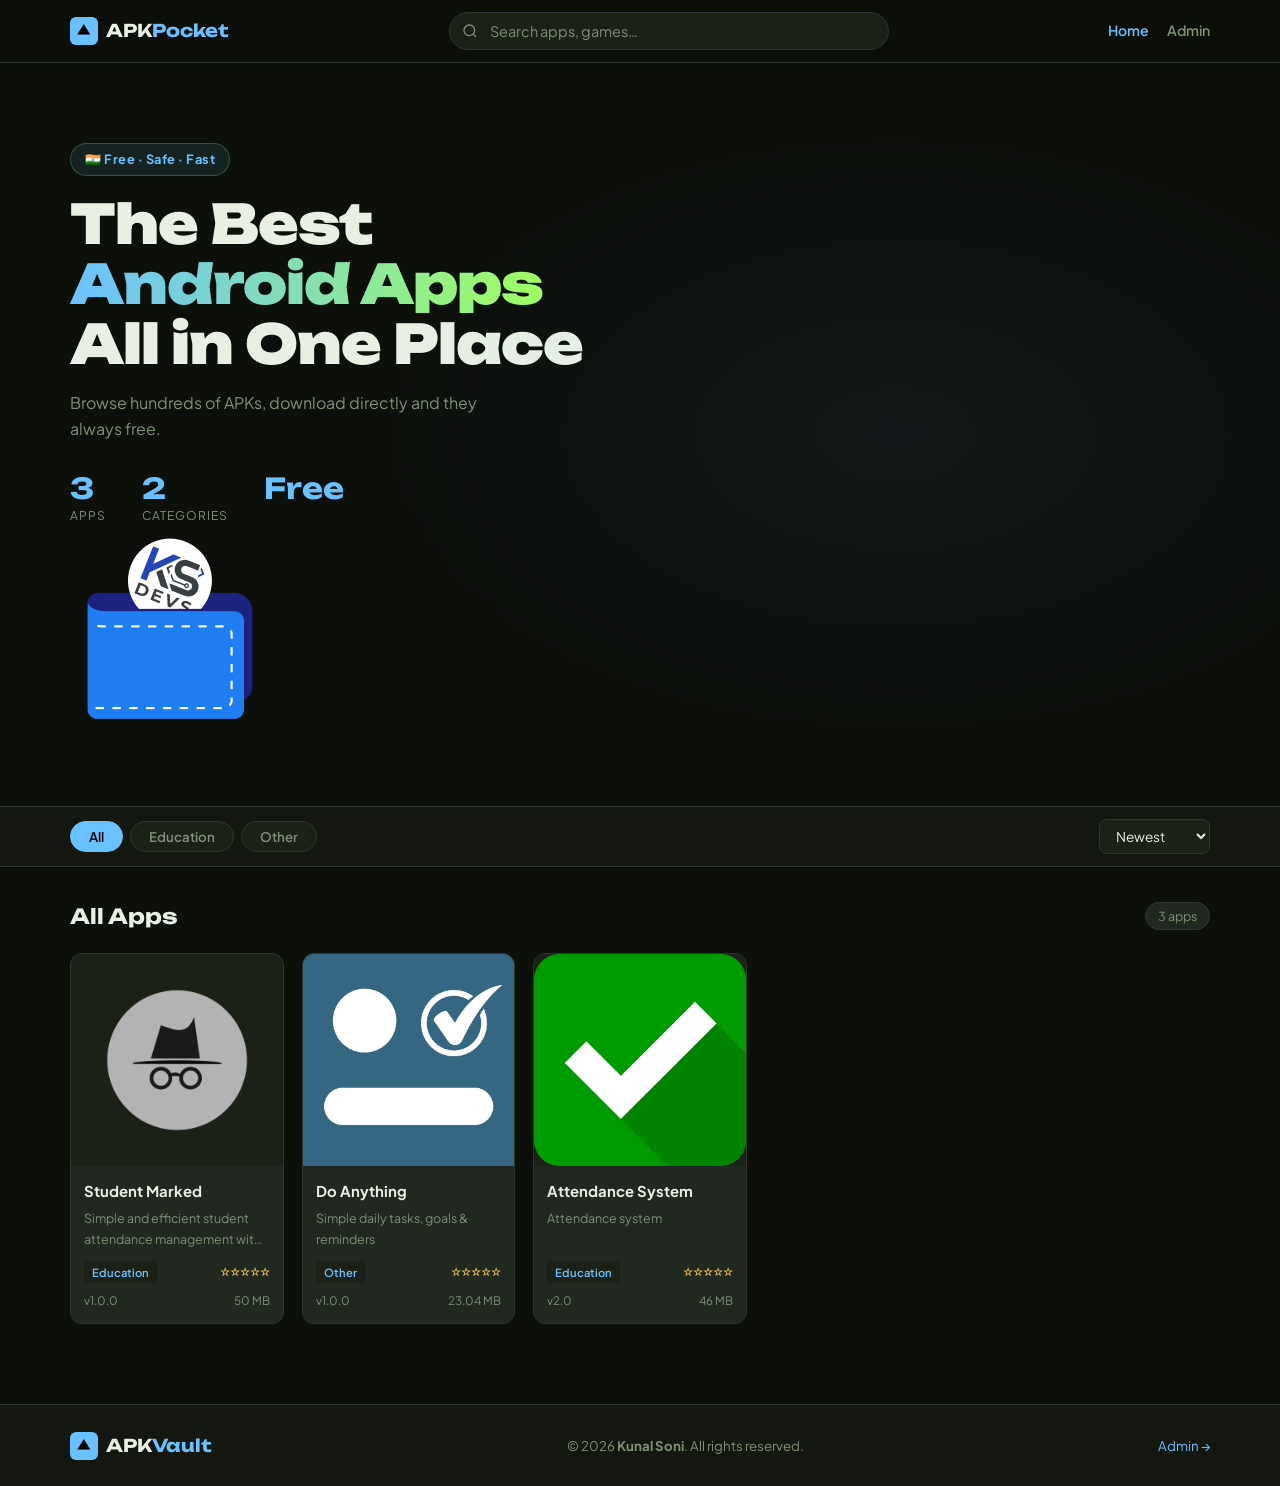
<file: index.html>
<!DOCTYPE html>
<html lang="en">

<head>
  <meta charset="UTF-8" />
  <meta name="viewport" content="width=device-width, initial-scale=1.0" />
  <meta name="description"
    content="APKPocket – Browse and download the best Android APK files. Fast, safe, and free." />
  <meta name="keywords" content="APK download, Android apps, free APK, APK store" />
  <meta property="og:title" content="APKPocket – Android App Store" />
  <meta property="og:description" content="Browse and download Android APKs for free." />
  <title>APKPocket – Android App Store</title>
  <link rel="preconnect" href="https://fonts.googleapis.com" />
  <link
    href="https://fonts.googleapis.com/css2?family=Plus+Jakarta+Sans:wght@300;400;500;600;700;800&family=Unbounded:wght@700;900&display=swap"
    rel="stylesheet" />
  <link rel="stylesheet" href="styles.css" />
</head>

<body>

  <!-- NAVBAR -->
  <header class="navbar">
    <div class="nav-inner">
      <a href="index.html" class="logo">
        <div class="logo-mark">▲</div>
        <span>APK<strong>Pocket</strong></span>
      </a>
      <div class="search-wrap">
        <svg class="search-icon" viewBox="0 0 24 24" fill="none" stroke="currentColor" stroke-width="2">
          <circle cx="11" cy="11" r="8" />
          <path d="m21 21-4.35-4.35" />
        </svg>
        <input type="text" id="searchInput" placeholder="Search apps, games…" autocomplete="off" />
      </div>
      <nav class="nav-links">
        <a href="index.html" class="active">Home</a>
        <a href="AdminAuth.html">Admin</a>
        <!-- <button class="theme-btn" id="themeBtn" title="Toggle theme">
          <svg id="moonIcon" viewBox="0 0 24 24" fill="none" stroke="currentColor" stroke-width="2">
            <path d="M21 12.79A9 9 0 1 1 11.21 3 7 7 0 0 0 21 12.79z" />
          </svg>
          <svg id="sunIcon" class="hidden" viewBox="0 0 24 24" fill="none" stroke="currentColor" stroke-width="2">
            <circle cx="12" cy="12" r="5" />
            <line x1="12" y1="1" x2="12" y2="3" />
            <line x1="12" y1="21" x2="12" y2="23" />
            <line x1="4.22" y1="4.22" x2="5.64" y2="5.64" />
            <line x1="18.36" y1="18.36" x2="19.78" y2="19.78" />
            <line x1="1" y1="12" x2="3" y2="12" />
            <line x1="21" y1="12" x2="23" y2="12" />
            <line x1="4.22" y1="19.78" x2="5.64" y2="18.36" />
            <line x1="18.36" y1="5.64" x2="19.78" y2="4.22" />
          </svg>
        </button> -->
      </nav>
    </div>
  </header>

  <!-- HERO -->
  <section class="hero">
    <div class="hero-bg"></div>
    <div class="hero-inner container">
      <div class="hero-text">
        <div class="hero-badge">🇮🇳 Free · Safe · Fast</div>
        <h1>The Best <span class="grad">Android Apps</span><br />All in One Place</h1>
        <p>Browse hundreds of APKs, download directly and they always free.</p>
        <div class="hero-stats" id="heroStats">
          <div class="hstat"><span id="statTotal">0</span><small>Apps</small></div>
          <div class="hstat"><span id="statCats">0</span><small>Categories</small></div>
          <div class="hstat"><span>Free</span>
            <!-- <small>Forever</small></div> -->
        </div>
      </div>
      <div class="hero-art">
        <!-- <div class="orbit-ring r1"></div>
        <div class="orbit-ring r2"></div>
        <div class="orbit-ring r3"></div> -->
        <div class="orbit-center"><img src="Assets/Ksdevs.png" alt="Devs-Logo"></div>
      </div>
    </div>
  </section>

  <!-- FILTER BAR -->
  <section class="filter-bar">
    <div class="container filter-inner">
      <div class="cats" id="catBar">
        <button class="cat active" data-cat="all">All</button>
      </div>
      <select id="sortSel">
        <option value="newest">Newest</option>
        <option value="name">A–Z</option>
        <option value="rating">Top Rated</option>
      </select>
    </div>
  </section>

  <!-- APP GRID -->
  <main class="container main-content">
    <div class="grid-header">
      <h2 id="gridTitle">All Apps</h2>
      <span class="badge" id="countBadge"></span>
    </div>
    <div class="app-grid" id="appGrid">
      <!-- skeleton -->
      <div class="card skeleton"></div>
      <div class="card skeleton"></div>
      <div class="card skeleton"></div>
      <div class="card skeleton"></div>
      <div class="card skeleton"></div>
      <div class="card skeleton"></div>
    </div>
    <div class="empty hidden" id="empty">
      <div class="empty-ico">🔍</div>
      <h3>No apps found</h3>
      <p>Try a different search or category.</p>
    </div>
  </main>

  <!-- FOOTER -->
  <footer class="footer">
    <div class="container footer-inner">
      <a href="index.html" class="logo">
        <div class="logo-mark">▲</div>
        <span>APK<strong>Vault</strong></span>
      </a>
      <p>© 2026 <strong>Kunal Soni</strong>. All rights reserved.</p>
      <a href="AdminAuth.html" class="footer-a">Admin →</a>
    </div>
  </footer>

  <script src="app.js"></script>
    <script>
    document.addEventListener("contextmenu", function (event) {
    event.preventDefault();
});
  </script>
</body>

</html>
</file>
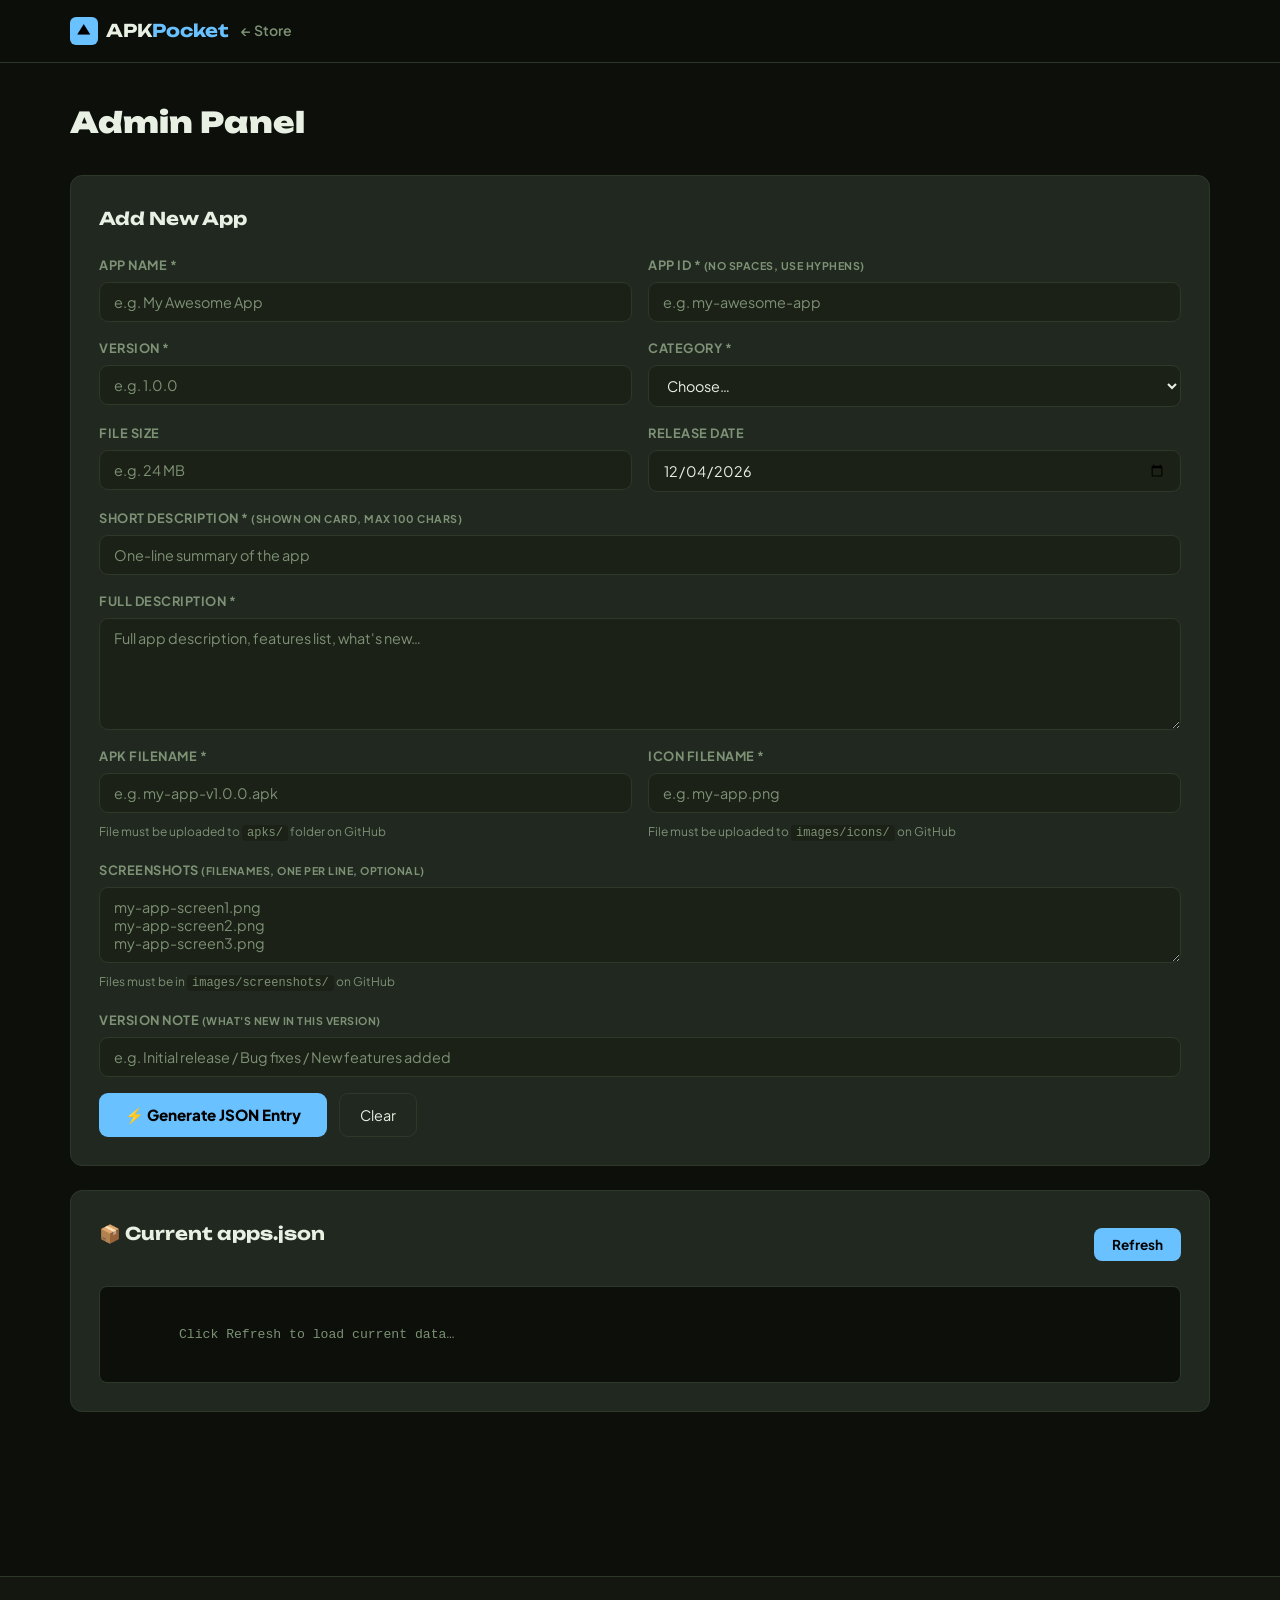
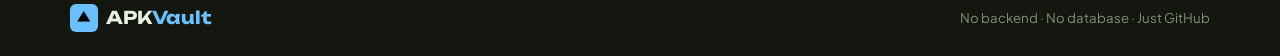
<file: admin.html>
<!DOCTYPE html>
<html lang="en">
<head>
  <meta charset="UTF-8" />
  <meta name="viewport" content="width=device-width, initial-scale=1.0" />
  <meta name="robots" content="noindex,nofollow" />
  <title>Admin – APKPocket</title>
  <link rel="preconnect" href="https://fonts.googleapis.com" />
  <link href="https://fonts.googleapis.com/css2?family=Plus+Jakarta+Sans:wght@300;400;500;600;700;800&family=Unbounded:wght@700;900&display=swap" rel="stylesheet" />
  <link rel="stylesheet" href="styles.css" />
</head>
<body>

  <!-- NAVBAR -->
  <header class="navbar">
    <div class="nav-inner">
      <a href="index.html" class="logo">
        <div class="logo-mark">▲</div>
        <span>APK<strong>Pocket</strong></span>
      </a>
      <nav class="nav-links">
        <a href="index.html">← Store</a>
        <!-- <button class="theme-btn" id="themeBtn">
          <svg id="moonIcon" viewBox="0 0 24 24" fill="none" stroke="currentColor" stroke-width="2"><path d="M21 12.79A9 9 0 1 1 11.21 3 7 7 0 0 0 21 12.79z"/></svg>
          <svg id="sunIcon" class="hidden" viewBox="0 0 24 24" fill="none" stroke="currentColor" stroke-width="2"><circle cx="12" cy="12" r="5"/><line x1="12" y1="1" x2="12" y2="3"/><line x1="12" y1="21" x2="12" y2="23"/><line x1="4.22" y1="4.22" x2="5.64" y2="5.64"/><line x1="18.36" y1="18.36" x2="19.78" y2="19.78"/><line x1="1" y1="12" x2="3" y2="12"/><line x1="21" y1="12" x2="23" y2="12"/><line x1="4.22" y1="19.78" x2="5.64" y2="18.36"/><line x1="18.36" y1="5.64" x2="19.78" y2="4.22"/></svg>
        </button> -->
      </nav>
    </div>
  </header>

  <div class="container admin-pg">

    <div class="admin-top">
      <h1 class="admin-h1">Admin Panel</h1>
      <!-- <p class="admin-sub">Fill in the form → copy the generated JSON → paste it into <code>data/apps.json</code> on GitHub</p> -->
    </div>

    <!-- HOW IT WORKS -->
    <!-- <div class="how-box">
      <h2>How to Add a New App</h2>
      <ol>
        <li>Upload your APK file to the <code>apks/</code> folder in your GitHub repo</li>
        <li>Upload the app icon to <code>images/icons/</code> folder</li>
        <li>Optionally upload screenshots to <code>images/screenshots/</code></li>
        <li>Fill in the form below</li>
        <li>Click <strong>"Generate JSON Entry"</strong></li>
        <li>Copy the generated text</li>
        <li>Open <code>data/apps.json</code> on GitHub → Edit → Paste inside the <code>[ ]</code> array</li>
        <li>Commit the change → Done! App appears on site in ~1 minute</li>
      </ol>
    </div> -->

    <!-- FORM -->
    <div class="admin-card">
      <h2>Add New App</h2>

      <div class="fg2">
        <div class="fg">
          <label>App Name *</label>
          <input type="text" id="fName" placeholder="e.g. My Awesome App" />
        </div>
        <div class="fg">
          <label>App ID * <small>(no spaces, use hyphens)</small></label>
          <input type="text" id="fId" placeholder="e.g. my-awesome-app" />
        </div>
      </div>

      <div class="fg2">
        <div class="fg">
          <label>Version *</label>
          <input type="text" id="fVersion" placeholder="e.g. 1.0.0" />
        </div>
        <div class="fg">
          <label>Category *</label>
          <select id="fCat">
            <option value="">Choose…</option>
            <option>Tools</option>
            <option>Games</option>
            <option>Social</option>
            <option>Entertainment</option>
            <option>Productivity</option>
            <option>Education</option>
            <option>Finance</option>
            <option>Health &amp; Fitness</option>
            <option>Photography</option>
            <option>Music</option>
            <option>Shopping</option>
            <option>Other</option>
          </select>
        </div>
      </div>

      <div class="fg2">
        <div class="fg">
          <label>File Size</label>
          <input type="text" id="fSize" placeholder="e.g. 24 MB" />
        </div>
        <div class="fg">
          <label>Release Date</label>
          <input type="date" id="fDate" />
        </div>
      </div>

      <div class="fg">
        <label>Short Description * <small>(shown on card, max 100 chars)</small></label>
        <input type="text" id="fShort" placeholder="One-line summary of the app" maxlength="100" />
      </div>

      <div class="fg">
        <label>Full Description *</label>
        <textarea id="fDesc" rows="5" placeholder="Full app description, features list, what's new…"></textarea>
      </div>

      <div class="fg2">
        <div class="fg">
          <label>APK Filename *</label>
          <input type="text" id="fApk" placeholder="e.g. my-app-v1.0.0.apk" />
          <small class="hint">File must be uploaded to <code>apks/</code> folder on GitHub</small>
        </div>
        <div class="fg">
          <label>Icon Filename *</label>
          <input type="text" id="fIcon" placeholder="e.g. my-app.png" />
          <small class="hint">File must be uploaded to <code>images/icons/</code> on GitHub</small>
        </div>
      </div>

      <div class="fg">
        <label>Screenshots <small>(filenames, one per line, optional)</small></label>
        <textarea id="fSS" rows="3" placeholder="my-app-screen1.png&#10;my-app-screen2.png&#10;my-app-screen3.png"></textarea>
        <small class="hint">Files must be in <code>images/screenshots/</code> on GitHub</small>
      </div>

      <div class="fg">
        <label>Version Note <small>(what's new in this version)</small></label>
        <input type="text" id="fVerNote" placeholder="e.g. Initial release / Bug fixes / New features added" />
      </div>

      <div class="admin-actions">
        <button class="btn-gen" onclick="generateJSON()">⚡ Generate JSON Entry</button>
        <button class="btn-clear" onclick="clearForm()">Clear</button>
      </div>

      <div id="genAlert" class="alert hidden"></div>
    </div>

    <!-- OUTPUT -->
    <div class="output-card hidden" id="outputCard">
      <div class="output-header">
        <h2>✅ Generated JSON</h2>
        <button class="btn-copy" id="copyBtn" onclick="copyJSON()">Copy</button>
      </div>
      <pre id="jsonOut" class="json-out"></pre>

      <div class="steps-after">
        <h3>Next steps:</h3>
        <ol>
          <li>Make sure your APK is at: <code id="apkPath"></code></li>
          <li>Make sure your icon is at: <code id="iconPath"></code></li>
          <li>Go to your GitHub repo → open <code>data/apps.json</code></li>
          <li>Click the ✏️ pencil (Edit) button</li>
          <li>If the file has <code>[]</code> (empty), paste inside the brackets</li>
          <li>If it already has apps, add a comma after the last <code>}</code> then paste</li>
          <li>Click <strong>"Commit changes"</strong> → Done!</li>
        </ol>
      </div>
    </div>

    <!-- CURRENT apps.json VIEWER -->
    <div class="admin-card">
      <div class="output-header">
        <h2>📦 Current apps.json</h2>
        <button class="btn-copy" onclick="loadCurrentApps()">Refresh</button>
      </div>
      <div id="currentApps" class="json-out" style="max-height:300px;overflow-y:auto">
        <span style="color:var(--t2)">Click Refresh to load current data…</span>
      </div>
    </div>

  </div><!-- /container -->

  <!-- FOOTER -->
  <footer class="footer" style="margin-top:60px">
    <div class="container footer-inner">
      <a href="index.html" class="logo">
        <div class="logo-mark">▲</div>
        <span>APK<strong>Vault</strong></span>
      </a>
      <p>No backend · No database · Just GitHub</p>
    </div>
  </footer>

  <script src="app.js"></script>
  <script src="admin.js"></script>
  
</body>
</html>
</file>
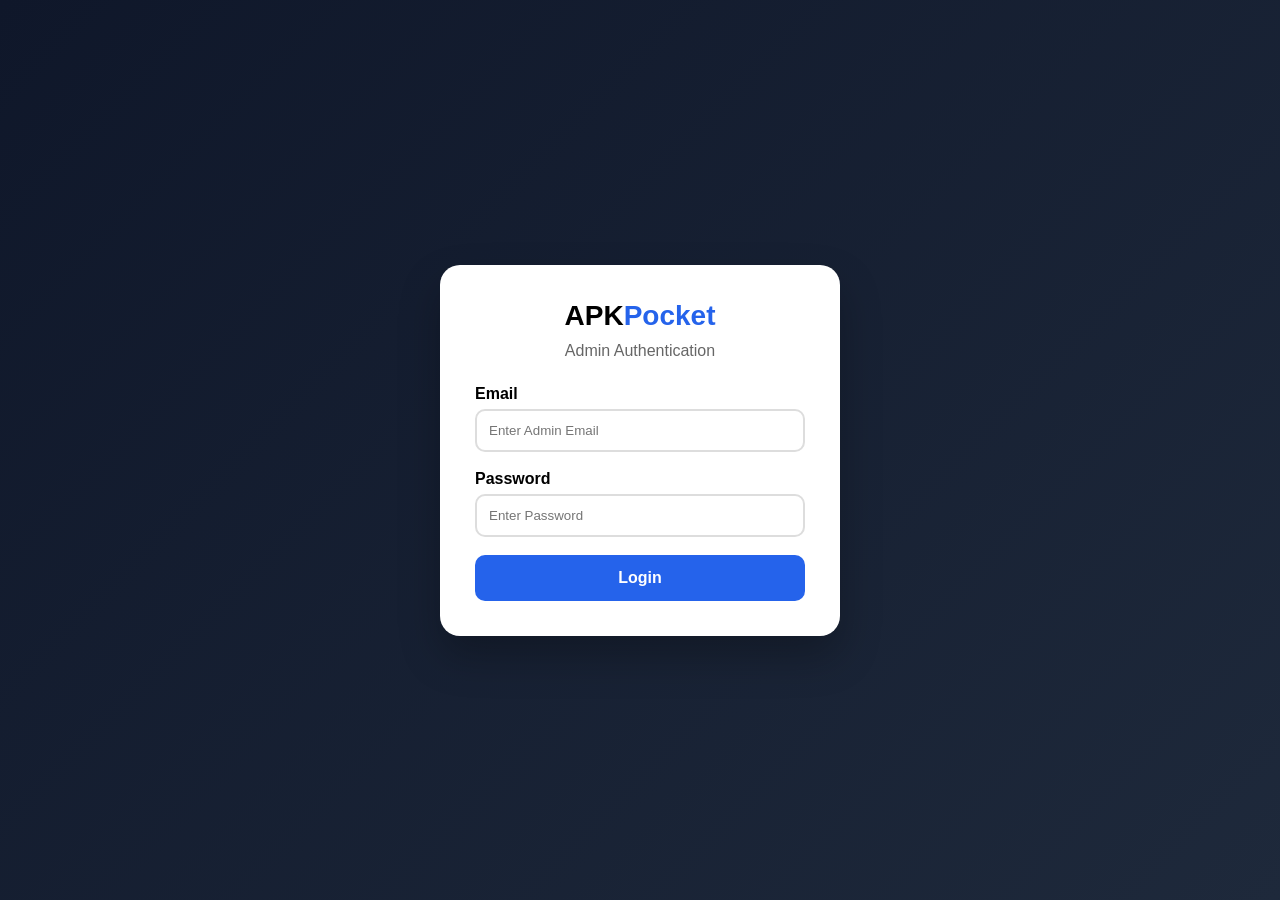
<file: AdminAuth.html>
<!DOCTYPE html>
<html lang="en">
<head>
<meta charset="UTF-8">
<meta name="viewport" content="width=device-width, initial-scale=1.0">
<title>Admin Login - APKPocket</title>

 <link rel="stylesheet" href="adminAuth.css" />
</head>

<body>

<div class="login-box">
    <div class="logo">APK<span>Pocket</span></div>
    <p class="subtitle">Admin Authentication</p>

    <div class="input-group">
        <label>Email</label>
        <input type="email" id="email" placeholder="Enter Admin Email">
    </div>

    <div class="input-group">
        <label>Password</label>
        <input type="password" id="password" placeholder="Enter Password">
    </div>

    <button class="login-btn" onclick="login()">
        Login
    </button>

    <p id="error" class="error">
        Invalid Email or Password
    </p>
</div>

<script src="adminAuth.js">

</script>
<script>
    document.addEventListener("contextmenu", function (event) {
    event.preventDefault();
});
  </script>
</body>
</html>
</file>
<file: styles.css>
/* ── Variables ─────────────────────────────────────────────────── */
:root {
  --bg: #0c0f0a;
  --bg2: #131710;
  --bg3: #1c2118;
  --surf: #202820;
  --bdr: #2d3829;
  --t1: #e8f0e4;
  --t2: #7d9174;
  --acc: #6ac1ff;
  --acc2: #397ce0;
  --accDim: rgba(106, 208, 255, 0.1);
  --red: #ff5f5f;
  --yellow: #ffd060;
  --r: 12px;
  --shadow: 0 4px 28px rgba(0, 0, 0, .5);
  --font: 'Plus Jakarta Sans', sans-serif;
  --fontD: 'Unbounded', sans-serif;
  --ease: cubic-bezier(.4, 0, .2, 1);
}

body.light {
  --bg: #f2f5ee;
  --bg2: #e6ebe0;
  --bg3: #d8e0d0;
  --surf: #ffffff;
  --bdr: #c8d4be;
  --t1: #1a2015;
  --t2: #5a6e50;
  --accDim: rgba(40, 140, 40, .08);
  --shadow: 0 4px 20px rgba(0, 0, 0, .10);
}

/* ── Reset ─────────────────────────────────────────────────────── */
*,
*::before,
*::after {
  box-sizing: border-box;
  margin: 0;
  padding: 0
}

html {
  scroll-behavior: smooth
}

body {
  font-family: var(--font);
  background: var(--bg);
  color: var(--t1);
  line-height: 1.65;
  min-height: 100vh;
  transition: background .25s var(--ease), color .25s var(--ease)
}

a {
  color: inherit;
  text-decoration: none
}

img {
  max-width: 100%;
  display: block
}

button {
  cursor: pointer;
  font-family: var(--font)
}

input,
select,
textarea {
  font-family: var(--font)
}

/* ── Container ─────────────────────────────────────────────────── */
.container {
  max-width: 1180px;
  margin: 0 auto;
  padding: 0 20px
}

/* ── Hidden ────────────────────────────────────────────────────── */
.hidden {
  display: none !important
}

/* ── Navbar ────────────────────────────────────────────────────── */
.navbar {
  position: sticky;
  top: 0;
  z-index: 100;
  background: rgba(12, 15, 10, .86);
  backdrop-filter: blur(18px);
  border-bottom: 1px solid var(--bdr);
}

body.light .navbar {
  background: rgba(242, 245, 238, .88)
}

.nav-inner {
  max-width: 1180px;
  margin: 0 auto;
  padding: 0 20px;
  height: 62px;
  display: flex;
  align-items: center;
  gap: 12px;
}

/* Logo */
.logo {
  display: flex;
  align-items: center;
  gap: 8px;
  font-family: var(--fontD);
  font-size: 1.1rem;
  font-weight: 700;
  flex-shrink: 0
}

.logo strong {
  color: var(--acc)
}

.logo-mark {
  width: 28px;
  height: 28px;
  background: var(--acc);
  color: #000;
  border-radius: 6px;
  display: grid;
  place-items: center;
  font-size: .9rem;
  font-weight: 900;
}

/* Search */
.search-wrap {
  flex: 1;
  max-width: 440px;
  position: relative;
  margin: 0 auto
}

.search-wrap input {
  width: 100%;
  padding: 9px 16px 9px 40px;
  background: var(--bg3);
  border: 1px solid var(--bdr);
  border-radius: 40px;
  color: var(--t1);
  font-size: .9rem;
  outline: none;
  transition: border-color .2s, box-shadow .2s;
}

.search-wrap input:focus {
  border-color: var(--acc);
  box-shadow: 0 0 0 3px rgba(109, 255, 106, .14)
}

.search-wrap input::placeholder {
  color: var(--t2)
}

.search-icon {
  position: absolute;
  left: 13px;
  top: 50%;
  transform: translateY(-50%);
  width: 16px;
  height: 16px;
  stroke: var(--t2);
  pointer-events: none;
}

/* Nav links */
.nav-links {
  display: flex;
  align-items: center;
  gap: 18px;
  flex-shrink: 0
}

.nav-links a {
  font-size: .88rem;
  font-weight: 600;
  color: var(--t2);
  transition: color .2s
}

.nav-links a:hover,
.nav-links a.active {
  color: var(--acc)
}

.theme-btn {
  background: var(--surf);
  border: 1px solid var(--bdr);
  border-radius: 50%;
  width: 36px;
  height: 36px;
  display: grid;
  place-items: center;
  color: var(--t2);
  transition: border-color .2s;
  flex-shrink: 0;
}

.theme-btn:hover {
  border-color: var(--acc)
}

.theme-btn svg {
  width: 16px;
  height: 16px;
  stroke: currentColor
}

/* ── Hero ──────────────────────────────────────────────────────── */
.hero {
  position: relative;
  overflow: hidden;
  padding: 80px 0
}

.hero-bg {
  position: absolute;
  inset: 0;
  background: radial-gradient(ellipse 60% 60% at 70% 50%, rgba(106, 166, 255, 0.06) 0%, transparent 70%);
  pointer-events: none;
}

.hero-inner {
  display: flex;
  align-items: center;
  justify-content: space-between;
  gap: 40px
}

.hero-text {
  flex: 1;
  max-width: 560px
}

.hero-badge {
  display: inline-block;
  padding: 5px 14px;
  background: var(--accDim);
  border: 1px solid rgba(109, 255, 106, .25);
  border-radius: 40px;
  font-size: .8rem;
  font-weight: 700;
  color: var(--acc);
  letter-spacing: .5px;
  margin-bottom: 18px;
}

.hero-text h1 {
  font-family: var(--fontD);
  font-size: clamp(2rem, 5vw, 3.4rem);
  font-weight: 900;
  line-height: 1.1;
  letter-spacing: -1px;
  margin-bottom: 16px;
}

.grad {
  background: linear-gradient(90deg, var(--acc), #a0ff60);
  -webkit-background-clip: text;
  -webkit-text-fill-color: transparent;
  background-clip: text;
}

.hero-text p {
  font-size: 1rem;
  color: var(--t2);
  max-width: 420px;
  margin-bottom: 32px
}

.hero-stats {
  display: flex;
  gap: 36px
}

.hstat {
  display: flex;
  flex-direction: column
}

.hstat span {
  font-family: var(--fontD);
  font-size: 1.8rem;
  font-weight: 700;
  color: var(--acc);
  line-height: 1
}

.hstat small {
  font-size: .75rem;
  color: var(--t2);
  text-transform: uppercase;
  letter-spacing: 1px;
  margin-top: 3px
}

/* Orbit art */
.hero-art {
  position: relative;
  width: 200px;
  height: 200px;
  flex-shrink: 0
}

.orbit-ring {
  position: absolute;
  border-radius: 50%;
  border: 1px solid rgba(109, 255, 106, .15);
  top: 50%;
  left: 50%;
  transform: translate(-50%, -50%);
  animation: spin linear infinite;
}

.r1 {
  width: 200px;
  height: 200px;
  animation-duration: 20s
}

.r2 {
  width: 140px;
  height: 140px;
  animation-duration: 14s;
  animation-direction: reverse
}

.r3 {
  width: 80px;
  height: 80px;
  animation-duration: 8s;
  border-color: rgba(109, 255, 106, .3)
}

@keyframes spin {
  to {
    transform: translate(-50%, -50%) rotate(360deg)
  }
}

.orbit-center img{

  position: absolute;
  top: 50%;
  left: 50%;
  transform: translate(-50%, -50%);

  font-size: 2.8rem;
  animation: bob 3s ease-in-out infinite;
}


@keyframes bob {

  0%,
  100% {
    transform: translate(-50%, -50%)
  }

  50% {
    transform: translate(-50%, -58%)
  }
}

/* ── Filter Bar ────────────────────────────────────────────────── */
.filter-bar {
  background: var(--bg2);
  border-top: 1px solid var(--bdr);
  border-bottom: 1px solid var(--bdr);
  padding: 12px 0;
  position: sticky;
  top: 62px;
  z-index: 80;
}

.filter-inner {
  display: flex;
  align-items: center;
  gap: 14px;
  overflow-x: auto;
  scrollbar-width: none
}

.filter-inner::-webkit-scrollbar {
  display: none
}

.cats {
  display: flex;
  gap: 7px;
  flex: 1
}

.cat {
  padding: 6px 18px;
  background: var(--bg3);
  border: 1px solid var(--bdr);
  border-radius: 40px;
  color: var(--t2);
  font-size: .83rem;
  font-weight: 600;
  white-space: nowrap;
  transition: all .2s;
}

.cat:hover {
  border-color: var(--acc);
  color: var(--acc)
}

.cat.active {
  background: var(--acc);
  border-color: var(--acc);
  color: #000
}

.filter-inner select {
  padding: 7px 12px;
  background: var(--bg3);
  border: 1px solid var(--bdr);
  border-radius: 8px;
  color: var(--t1);
  font-size: .85rem;
  outline: none;
  flex-shrink: 0;
}

/* ── Main Content ──────────────────────────────────────────────── */
.main-content {
  padding: 32px 20px 80px
}

.grid-header {
  display: flex;
  align-items: center;
  justify-content: space-between;
  margin-bottom: 20px
}

.grid-header h2 {
  font-family: var(--fontD);
  font-size: 1.3rem;
  font-weight: 700
}

.badge {
  background: var(--surf);
  border: 1px solid var(--bdr);
  border-radius: 40px;
  padding: 3px 12px;
  font-size: .78rem;
  color: var(--t2);
}

/* ── App Grid ──────────────────────────────────────────────────── */
.app-grid {
  display: grid;
  grid-template-columns: repeat(auto-fill, minmax(210px, 1fr));
  gap: 18px
}

/* Card */
.card {
  background: var(--surf);
  border: 1px solid var(--bdr);
  border-radius: var(--r);
  overflow: hidden;
  cursor: pointer;
  display: flex;
  flex-direction: column;
  transition: transform .22s var(--ease), border-color .22s, box-shadow .22s;
  color: var(--t1);
  text-decoration: none;
}

.card:hover {
  transform: translateY(-5px);
  border-color: var(--acc);
  box-shadow: 0 8px 36px rgba(109, 255, 106, .12)
}

.card-img {
  width: 100%;
  aspect-ratio: 1;
  object-fit: cover;
  background: var(--bg3)
}

.card-body {
  padding: 13px;
  flex: 1;
  display: flex;
  flex-direction: column;
  gap: 5px
}

.card-name {
  font-weight: 700;
  font-size: .93rem;
  white-space: nowrap;
  overflow: hidden;
  text-overflow: ellipsis
}

.card-desc {
  font-size: .78rem;
  color: var(--t2);
  display: -webkit-box;
  -webkit-line-clamp: 2;
  -webkit-box-orient: vertical;
  overflow: hidden;
  flex: 1
}

.card-foot {
  display: flex;
  align-items: center;
  justify-content: space-between;
  font-size: .73rem;
  color: var(--t2);
  margin-top: 6px
}

.card-cat {
  background: var(--bg3);
  border-radius: 4px;
  padding: 2px 8px;
  font-size: .7rem;
  color: var(--acc);
  font-weight: 600
}

.card-stars {
  color: var(--yellow)
}

/* Skeleton */
.card.skeleton {
  min-height: 280px;
  animation: pulse 1.6s ease-in-out infinite;
  pointer-events: none
}

@keyframes pulse {

  0%,
  100% {
    opacity: .6
  }

  50% {
    opacity: .25
  }
}

/* Empty */
.empty {
  text-align: center;
  padding: 80px 20px;
  color: var(--t2)
}

.empty-ico {
  font-size: 4rem;
  margin-bottom: 16px
}

.empty h3 {
  font-size: 1.3rem;
  color: var(--t1);
  margin-bottom: 8px
}

/* ── Footer ────────────────────────────────────────────────────── */
.footer {
  background: var(--bg2);
  border-top: 1px solid var(--bdr);
  padding: 26px 0
}

.footer-inner {
  display: flex;
  align-items: center;
  justify-content: space-between;
  flex-wrap: wrap;
  gap: 14px
}

.footer p {
  font-size: .83rem;
  color: var(--t2)
}

.footer-a {
  font-size: .83rem;
  color: var(--acc)
}

/* ── Breadcrumb ────────────────────────────────────────────────── */
.breadcrumb {
  background: var(--bg2);
  border-bottom: 1px solid var(--bdr);
  padding: 11px 0
}

.breadcrumb .container {
  display: flex;
  align-items: center;
  gap: 8px;
  font-size: .83rem;
  color: var(--t2)
}

.breadcrumb a {
  color: var(--acc)
}

/* ── Spinner ───────────────────────────────────────────────────── */
.spinner {
  width: 38px;
  height: 38px;
  border: 3px solid var(--bdr);
  border-top-color: var(--acc);
  border-radius: 50%;
  animation: spin .7s linear infinite;
  margin: 0 auto 14px
}

.detail-load {
  text-align: center;
  padding: 80px 20px;
  color: var(--t2)
}

/* ── Detail page ───────────────────────────────────────────────── */
.detail-wrap {
  padding: 36px 20px 80px
}

.d-hero {
  display: flex;
  gap: 32px;
  align-items: flex-start;
  margin-bottom: 48px;
  flex-wrap: wrap
}

.d-icon {
  width: 110px;
  height: 110px;
  border-radius: 22px;
  object-fit: cover;
  border: 1px solid var(--bdr);
  box-shadow: var(--shadow);
  flex-shrink: 0
}

.d-meta {
  flex: 1;
  min-width: 220px
}

.d-meta h1 {
  font-family: var(--fontD);
  font-size: 1.9rem;
  font-weight: 900;
  margin-bottom: 4px
}

.d-cat {
  color: var(--t2);
  margin-bottom: 10px;
  font-size: .9rem
}

.d-stars {
  display: flex;
  align-items: center;
  gap: 8px;
  margin-bottom: 14px
}

.stars-show {
  color: var(--yellow);
  font-size: 1.05rem;
  letter-spacing: 2px
}

.rating-txt {
  font-size: .83rem;
  color: var(--t2)
}

.chips {
  display: flex;
  flex-wrap: wrap;
  gap: 7px;
  margin-bottom: 22px
}

.chip {
  padding: 4px 13px;
  background: var(--bg3);
  border: 1px solid var(--bdr);
  border-radius: 40px;
  font-size: .8rem;
  color: var(--t2)
}

.chip-g {
  border-color: var(--acc2);
  color: var(--acc)
}

.d-actions {
  display: flex;
  align-items: center;
  gap: 16px;
  flex-wrap: wrap
}

.btn-dl {
  display: inline-flex;
  align-items: center;
  gap: 8px;
  padding: 13px 28px;
  background: var(--acc);
  color: #000;
  border-radius: 10px;
  font-weight: 800;
  font-size: .95rem;
  transition: opacity .2s, transform .2s;
}

.btn-dl:hover {
  opacity: .85;
  transform: translateY(-1px)
}

.btn-dl svg {
  width: 18px;
  height: 18px;
  flex-shrink: 0
}

.dl-count {
  font-size: .83rem;
  color: var(--t2)
}

/* Screenshots */
.sec-title {
  font-family: var(--fontD);
  font-size: 1.1rem;
  font-weight: 700;
  margin-bottom: 16px;
  padding-bottom: 10px;
  border-bottom: 1px solid var(--bdr)
}

.ss-scroll {
  display: flex;
  gap: 10px;
  overflow-x: auto;
  padding-bottom: 8px;
  scrollbar-width: thin;
  scrollbar-color: var(--bdr) transparent
}

.ss-scroll img {
  height: 260px;
  width: auto;
  border-radius: 10px;
  border: 1px solid var(--bdr);
  flex-shrink: 0
}

.d-desc {
  color: var(--t2);
  line-height: 1.85;
  white-space: pre-wrap;
  margin-bottom: 0
}

/* Rate box */
.rate-box {
  margin-bottom: 0
}

.rate-sub {
  color: var(--t2);
  font-size: .88rem;
  margin-bottom: 12px
}

.stars-in {
  display: flex;
  gap: 5px;
  margin-bottom: 12px
}

.s {
  font-size: 2rem;
  color: var(--bdr);
  cursor: pointer;
  transition: color .15s, transform .15s;
  user-select: none
}

.s:hover,
.s.on {
  color: var(--yellow);
  transform: scale(1.12)
}

.rated-ok {
  color: var(--acc);
  font-size: .88rem
}

/* Version list */
.ver-list {
  display: flex;
  flex-direction: column;
  gap: 10px
}

.ver-item {
  display: flex;
  align-items: center;
  justify-content: space-between;
  padding: 13px 16px;
  background: var(--surf);
  border: 1px solid var(--bdr);
  border-radius: 10px;
  flex-wrap: wrap;
  gap: 8px
}

.ver-tag {
  background: var(--acc);
  color: #000;
  border-radius: 6px;
  padding: 2px 10px;
  font-size: .78rem;
  font-weight: 800
}

.ver-note {
  color: var(--t2);
  font-size: .83rem
}

.ver-date {
  color: var(--t2);
  font-size: .78rem
}

/* Detail sections spacing */
.detail-wrap section {
  margin-bottom: 44px
}

.detail-wrap section:last-child {
  margin-bottom: 0
}

/* ── Alerts ────────────────────────────────────────────────────── */
.alert {
  padding: 11px 16px;
  border-radius: 10px;
  font-size: .88rem;
  margin: 10px 0
}

.alert.success {
  background: rgba(109, 255, 106, .1);
  color: var(--acc);
  border: 1px solid rgba(109, 255, 106, .3)
}

.alert.error {
  background: rgba(255, 95, 95, .1);
  color: var(--red);
  border: 1px solid rgba(255, 95, 95, .3)
}

.alert.info {
  background: var(--accDim);
  color: var(--acc);
  border: 1px solid rgba(109, 255, 106, .25)
}

/* ════════════════════════════════
   ADMIN PAGE
   ════════════════════════════════ */
.admin-pg {
  padding: 36px 20px 80px
}

.admin-top {
  margin-bottom: 28px
}

.admin-h1 {
  font-family: var(--fontD);
  font-size: 1.8rem;
  font-weight: 900;
  margin-bottom: 8px
}

.admin-sub {
  color: var(--t2);
  font-size: .9rem
}

.admin-sub code {
  background: var(--bg3);
  padding: 2px 6px;
  border-radius: 4px;
  font-size: .85rem
}

.how-box {
  background: var(--accDim);
  border: 1px solid rgba(109, 255, 106, .2);
  border-radius: var(--r);
  padding: 22px 24px;
  margin-bottom: 28px;
}

.how-box h2 {
  font-size: 1rem;
  font-weight: 700;
  margin-bottom: 12px;
  color: var(--acc)
}

.how-box ol {
  padding-left: 20px;
  display: flex;
  flex-direction: column;
  gap: 7px
}

.how-box li {
  font-size: .88rem;
  color: var(--t1)
}

.how-box code {
  background: rgba(0, 0, 0, .25);
  padding: 1px 6px;
  border-radius: 4px;
  font-size: .82rem
}

.admin-card {
  background: var(--surf);
  border: 1px solid var(--bdr);
  border-radius: var(--r);
  padding: 28px;
  margin-bottom: 24px
}

.admin-card h2 {
  font-family: var(--fontD);
  font-size: 1.1rem;
  font-weight: 700;
  margin-bottom: 22px
}

.fg {
  display: flex;
  flex-direction: column;
  gap: 6px;
  margin-bottom: 16px
}

.fg2 {
  display: grid;
  grid-template-columns: 1fr 1fr;
  gap: 16px
}

.fg label {
  font-size: .8rem;
  font-weight: 700;
  color: var(--t2);
  text-transform: uppercase;
  letter-spacing: .5px
}

.fg input,
.fg select,
.fg textarea {
  padding: 10px 14px;
  background: var(--bg3);
  border: 1px solid var(--bdr);
  border-radius: 9px;
  color: var(--t1);
  font-size: .9rem;
  outline: none;
  resize: vertical;
  transition: border-color .2s;
}

.fg input:focus,
.fg select:focus,
.fg textarea:focus {
  border-color: var(--acc)
}

.fg input::placeholder,
.fg textarea::placeholder {
  color: var(--t2)
}

.hint {
  font-size: .75rem;
  color: var(--t2);
  margin-top: 3px
}

.hint code {
  background: var(--bg3);
  padding: 1px 5px;
  border-radius: 4px
}

.admin-actions {
  display: flex;
  gap: 12px;
  margin-top: 8px;
  flex-wrap: wrap
}

.btn-gen {
  padding: 12px 26px;
  background: var(--acc);
  color: #000;
  border: none;
  border-radius: 9px;
  font-weight: 800;
  font-size: .95rem;
  transition: opacity .2s
}

.btn-gen:hover {
  opacity: .82
}

.btn-clear {
  padding: 12px 20px;
  background: transparent;
  border: 1px solid var(--bdr);
  border-radius: 9px;
  color: var(--t1);
  font-size: .9rem;
  transition: border-color .2s
}

.btn-clear:hover {
  border-color: var(--acc)
}

/* Output card */
.output-card {
  background: var(--surf);
  border: 2px solid var(--acc);
  border-radius: var(--r);
  padding: 28px;
  margin-bottom: 24px
}

.output-header {
  display: flex;
  align-items: center;
  justify-content: space-between;
  margin-bottom: 16px
}

.output-header h2 {
  font-family: var(--fontD);
  font-size: 1.1rem;
  font-weight: 700
}

.btn-copy {
  padding: 8px 18px;
  background: var(--acc);
  color: #000;
  border: none;
  border-radius: 8px;
  font-weight: 700;
  font-size: .85rem;
  transition: opacity .2s
}

.btn-copy:hover {
  opacity: .8
}

.json-out {
  background: var(--bg);
  border: 1px solid var(--bdr);
  border-radius: 8px;
  padding: 16px;
  font-family: monospace;
  font-size: .82rem;
  color: var(--acc);
  overflow-x: auto;
  white-space: pre;
  line-height: 1.6;
}

.steps-after {
  margin-top: 20px;
  background: var(--bg2);
  border-radius: 10px;
  padding: 16px 20px
}

.steps-after h3 {
  font-size: .9rem;
  font-weight: 700;
  margin-bottom: 10px;
  color: var(--t1)
}

.steps-after ol {
  padding-left: 20px;
  display: flex;
  flex-direction: column;
  gap: 6px
}

.steps-after li {
  font-size: .85rem;
  color: var(--t2)
}

.steps-after code {
  background: var(--bg3);
  padding: 1px 5px;
  border-radius: 4px;
  font-size: .8rem;
  color: var(--t1)
}

.steps-after strong {
  color: var(--t1)
}

/* ── Responsive ────────────────────────────────────────────────── */
@media(max-width:768px) {
  .hero {
    padding: 48px 0
  }

  .hero-art {
    display: none
  }

  .hero-text h1 {
    font-size: 2rem
  }

  .hero-stats {
    gap: 22px
  }

  .app-grid {
    grid-template-columns: repeat(auto-fill, minmax(155px, 1fr));
    gap: 13px
  }

  .d-hero {
    flex-direction: column
  }

  .d-icon {
    width: 84px;
    height: 84px
  }

  .fg2 {
    grid-template-columns: 1fr
  }

  .nav-links a:not(.active) {
    display: none
  }
}

@media(max-width:480px) {
  .nav-inner {
    gap: 8px
  }

  .search-wrap {
    max-width: 100%
  }
}
</file>
<file: adminAuth.css>
*{
    margin:0;
    padding:0;
    box-sizing:border-box;
    font-family:'Plus Jakarta Sans',sans-serif;
}

body{
    min-height:100vh;
    display:flex;
    justify-content:center;
    align-items:center;
    background:linear-gradient(135deg,#0f172a,#1e293b);
}

.login-box{
    width:400px;
    max-width:90%;
    background:#fff;
    padding:35px;
    border-radius:20px;
    box-shadow:0 20px 40px rgba(0,0,0,.25);
}

.logo{
    text-align:center;
    font-size:28px;
    font-weight:800;
    margin-bottom:10px;
}

.logo span{
    color:#2563eb;
}

.subtitle{
    text-align:center;
    color:#666;
    margin-bottom:25px;
}

.input-group{
    margin-bottom:18px;
}

.input-group label{
    display:block;
    margin-bottom:6px;
    font-weight:600;
}

.input-group input{
    width:100%;
    padding:12px;
    border:2px solid #ddd;
    border-radius:10px;
    outline:none;
    transition:.3s;
}

.input-group input:focus{
    border-color:#2563eb;
}

.login-btn{
    width:100%;
    border:none;
    padding:14px;
    background:#2563eb;
    color:white;
    font-size:16px;
    font-weight:700;
    border-radius:10px;
    cursor:pointer;
}

.login-btn:hover{
    background:#1d4ed8;
}

.error{
    color:red;
    text-align:center;
    margin-top:12px;
    display:none;
}
</file>
